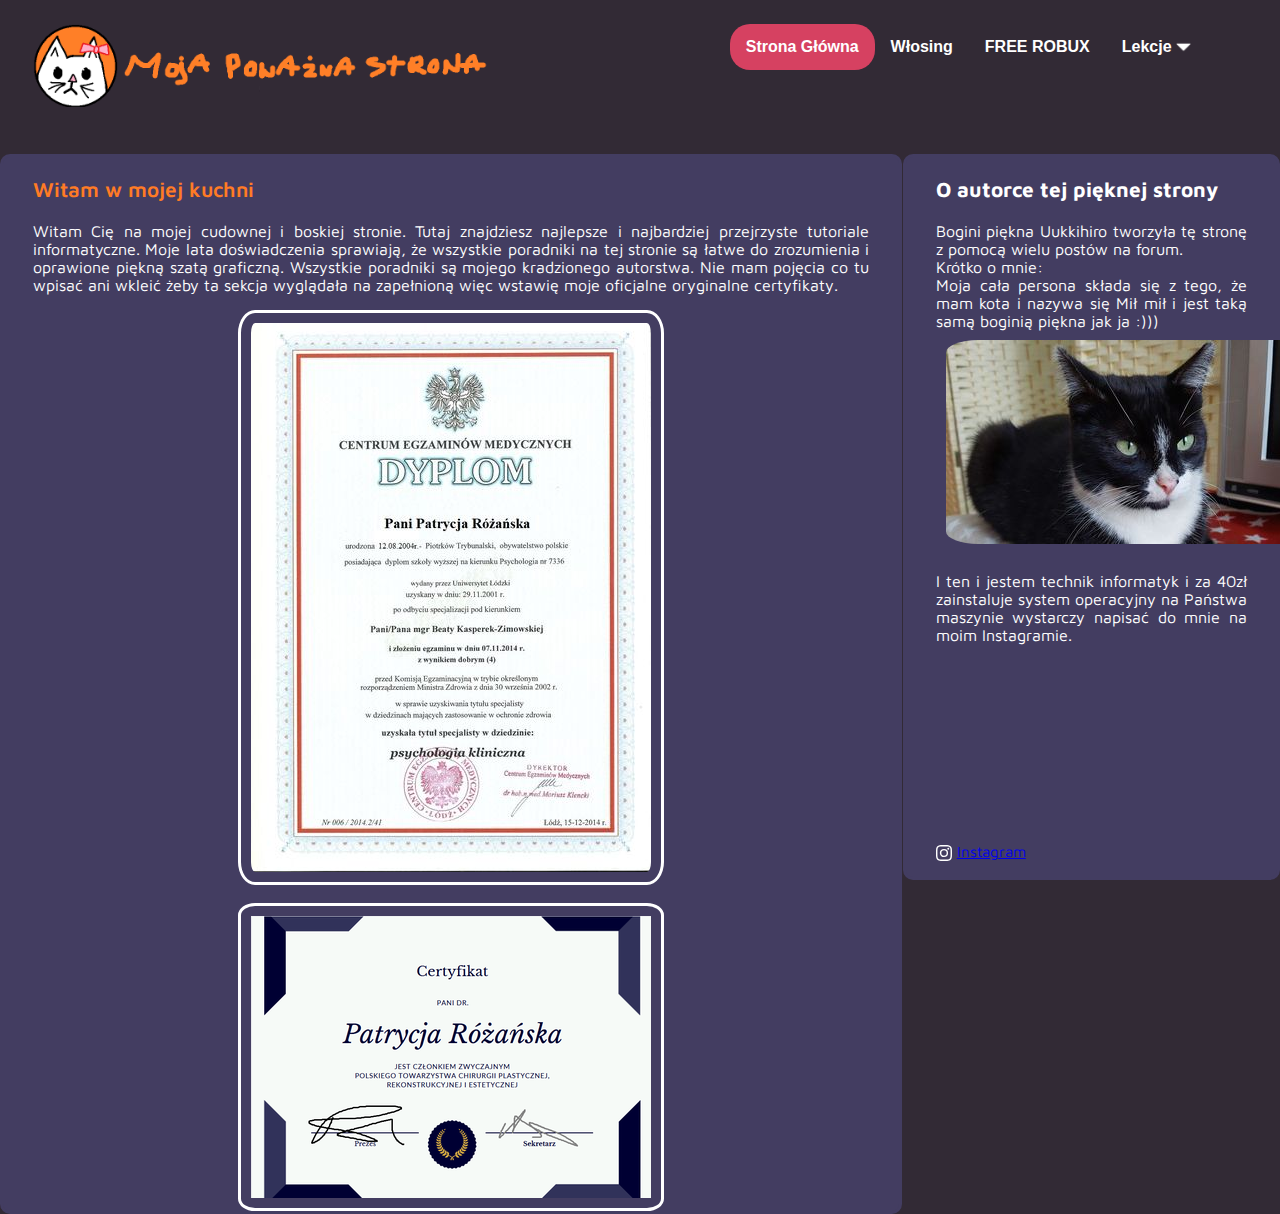
<file: index.html>
<!DOCTYPE html>
<html lang="pl">
<head>
    <meta charset="UTF-8">
    <meta http-equiv="X-UA-Compatible" content="IE=edge">
    <meta name="viewport" content="width=device-width, initial-scale=1.0">
    <title>Moja poważna strona</title>
    <link rel="stylesheet" href="arkusze/stronaglowna.css">
    <link rel="stylesheet" href="arkusze/ui-ciemne.css">
    <link rel="preconnect" href="https://fonts.googleapis.com">
    <link rel="preconnect" href="https://fonts.gstatic.com" crossorigin>
    <link href="https://fonts.googleapis.com/css2?family=Maven+Pro:wght@400;600&display=swap" rel="stylesheet"> 
</head>
<body>
    <div class="top">
        <h4> 
            <div style="float:left; margin-left:30px;"><img src="zdjecia/banner-pomaranczowyA.png" width="500" height="83"></div>
            <div style="float:right; margin-right:70px;">
                <div class="meniu">
                <a class="aktywna" href="index.html">Strona Główna</a>
                <a href="wlosing.html">Włosing</a>
                <a href="robux.html">FREE ROBUX</a>
                    <div class="dropdown">
                        <button class="dropbtn">Lekcje
                            <img src="zdjecia/arrow-downW.png" width="15px" height="15px" style="display:inline-block;vertical-align:middle;">
                        </button>
                        <div class="dropdown-content">
                            <a href="lekcje-przedsiebiorczosc.html">Przedsiębiorczość</a>
                        </div>
                    </div>
                </div>
            </div>
            <div style="clear: left;"></div>
        </h4>
    </div>
      <br>
    <div class="posty">
        <p class="tekst" style="font-size:130%;color:var(--orange);font-weight:600">Witam w mojej kuchni</p>
        <p class="tekst"style="text-align:justify;">Witam Cię na mojej cudownej i boskiej stronie. Tutaj znajdziesz najlepsze i najbardziej przejrzyste tutoriale informatyczne. 
        Moje lata doświadczenia sprawiają, że wszystkie poradniki na tej stronie są łatwe do zrozumienia i oprawione piękną szatą graficzną. Wszystkie poradniki są
        mojego kradzionego autorstwa. Nie mam pojęcia co tu wpisać ani wkleić żeby ta sekcja wyglądała na zapełnioną więc wstawię moje oficjalne oryginalne certyfikaty.</p>
        <img src="zdjecia/dyplom.jpg" style="display:block;margin-left:auto;margin-right:auto; padding:10px;border-style:solid;border-radius:4%"><br>
        <img src="zdjecia/certyfolat.png" style="display:block;margin-left:auto;margin-right:auto; padding:10px;border-style:solid;border-radius:4%">

    </div>
    <div class="postya">
        <p class="tekst" style="font-size:130%;"><strong>O autorce tej pięknej strony</strong></p>
        <p class="tekst" style="text-align:justify;">Bogini piękna Uukkihiro tworzyła tę stronę z pomocą wielu postów na forum.<br>
            Krótko o mnie:<br>
            Moja cała persona składa się z tego, że mam kota i nazywa się Mił mił i jest taką samą boginią piękna jak ja :)))<br>
            <img src="zdjecia/kot.jpg" alt="tu powinno być zdjęcie kota" style="display:block;margin-left:auto;margin-right:auto; padding:10px;border-style:hidden;border-radius:10%"><br>
            I ten i jestem technik informatyk i za 40zł zainstaluje system operacyjny na Państwa maszynie wystarczy napisać do mnie na moim Instagramie.
            <br><br><br><br><br><br><br><br><br><br><br><br>
            <svg xmlns="http://www.w3.org/2000/svg" width="16" height="16" fill="currentColor" class="bi bi-instagram" viewBox="0 0 16 16" style="vertical-align: middle;">
                <path d="M8 0C5.829 0 5.556.01 4.703.048 3.85.088 3.269.222 2.76.42a3.917 3.917 0 0 0-1.417.923A3.927 3.927 0 0 0 .42 2.76C.222 3.268.087 3.85.048 4.7.01 5.555 0 5.827 0 8.001c0 2.172.01 2.444.048 3.297.04.852.174 1.433.372 1.942.205.526.478.972.923 1.417.444.445.89.719 1.416.923.51.198 1.09.333 1.942.372C5.555 15.99 5.827 16 8 16s2.444-.01 3.298-.048c.851-.04 1.434-.174 1.943-.372a3.916 3.916 0 0 0 1.416-.923c.445-.445.718-.891.923-1.417.197-.509.332-1.09.372-1.942C15.99 10.445 16 10.173 16 8s-.01-2.445-.048-3.299c-.04-.851-.175-1.433-.372-1.941a3.926 3.926 0 0 0-.923-1.417A3.911 3.911 0 0 0 13.24.42c-.51-.198-1.092-.333-1.943-.372C10.443.01 10.172 0 7.998 0h.003zm-.717 1.442h.718c2.136 0 2.389.007 3.232.046.78.035 1.204.166 1.486.275.373.145.64.319.92.599.28.28.453.546.598.92.11.281.24.705.275 1.485.039.843.047 1.096.047 3.231s-.008 2.389-.047 3.232c-.035.78-.166 1.203-.275 1.485a2.47 2.47 0 0 1-.599.919c-.28.28-.546.453-.92.598-.28.11-.704.24-1.485.276-.843.038-1.096.047-3.232.047s-2.39-.009-3.233-.047c-.78-.036-1.203-.166-1.485-.276a2.478 2.478 0 0 1-.92-.598 2.48 2.48 0 0 1-.6-.92c-.109-.281-.24-.705-.275-1.485-.038-.843-.046-1.096-.046-3.233 0-2.136.008-2.388.046-3.231.036-.78.166-1.204.276-1.486.145-.373.319-.64.599-.92.28-.28.546-.453.92-.598.282-.11.705-.24 1.485-.276.738-.034 1.024-.044 2.515-.045v.002zm4.988 1.328a.96.96 0 1 0 0 1.92.96.96 0 0 0 0-1.92zm-4.27 1.122a4.109 4.109 0 1 0 0 8.217 4.109 4.109 0 0 0 0-8.217zm0 1.441a2.667 2.667 0 1 1 0 5.334 2.667 2.667 0 0 1 0-5.334z"/>
              </svg> <a href="https://instagram.com/Uukihiro" class="abc" style="font-size:15px;">Instagram</a>
        </p>
    </div>
</body>
</html>
</file>
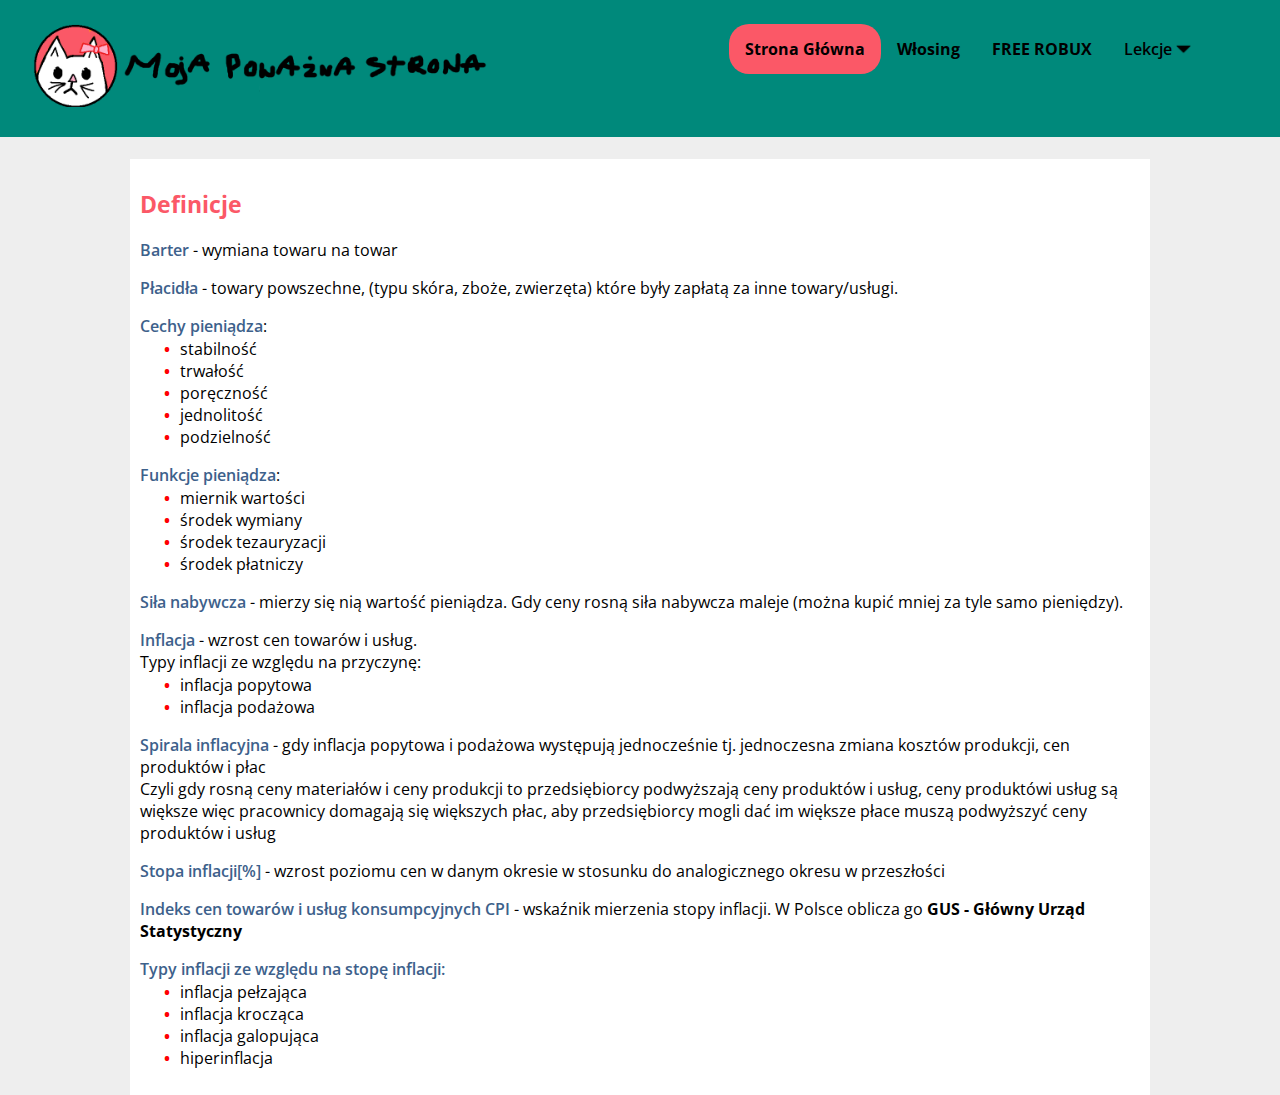
<file: lekcje-przedsiebiorczosc.html>
<!DOCTYPE html>
<html lang="en">
<head>
    <meta charset="UTF-8">
    <meta http-equiv="X-UA-Compatible" content="IE=edge">
    <meta name="viewport" content="width=device-width, initial-scale=1.0">
    <title>Moja poważna strona</title>
    <link rel="stylesheet" href="arkusze/lekcje.css">
    <link rel="stylesheet" href="arkusze/ui-jasne.css">
    <link rel="preconnect" href="https://fonts.googleapis.com">
    <link rel="preconnect" href="https://fonts.gstatic.com" crossorigin>
    <link href="https://fonts.googleapis.com/css2?family=Open+Sans:wght@400;600&display=swap" rel="stylesheet"> 
</head>
<body>
    <div class="top">
        <h4> 
            <div style="float:left; margin-left:30px;"><img src="zdjecia/banner-czarnyA.png" width="500" height="83"></div>
            <div style="float:right; margin-right:70px;">
                <div class="navbar">
                <a class="aktywna" href="index.html">Strona Główna</a>
                <a href="wlosing.html">Włosing</a>
                <a href="robux.html">FREE ROBUX</a>
                    <div class="dropdown">
                        <button class="dropbtn">Lekcje
                            <img src="zdjecia/arrow-down.png" width="15px" height="15px" style="display:inline-block;vertical-align:middle;">
                        </button>
                        <div class="dropdown-content">
                            <a href="lekcje-przedsiebiorczosc.html">Przedsiębiorczość</a>
                        </div>
                    </div>
                </div>
            </div>
            <div style="clear: left;"></div>
        </h4>
    </div>
    <br>
    <div class="content">
        <div>
            <h2>Definicje</h2>
            <p><span class="def">Barter</span> - wymiana towaru na towar</p>
            <p><span class="def">Płacidła</span> - towary powszechne, (typu skóra, zboże, zwierzęta) które były zapłatą za inne towary/usługi.</p>
           <p> <span class="def">Cechy pieniądza</span>:</p>
            <ul>
                <li>stabilność</li>
                <li>trwałość</li>
                <li>poręczność</li>
                <li>jednolitość</li>
                <li>podzielność</li>
            </ul>
            <p><span class="def">Funkcje pieniądza</span>:</p>
            <ul>
                <li>miernik wartości</li>
                <li>środek wymiany</li>
                <li>środek tezauryzacji</li>
                <li>środek płatniczy</li>
            </ul>
            <p><span class="def">Siła nabywcza</span> - mierzy się nią wartość pieniądza. Gdy ceny rosną siła nabywcza maleje (można kupić mniej za tyle samo pieniędzy).</p>
            <p><span class="def">Inflacja</span> - wzrost cen towarów i usług.<br>Typy inflacji ze względu na przyczynę:</p>
            <ul>
                <li>inflacja popytowa</li>
                <li>inflacja podażowa</li>
            </ul>
            <p><span class="def">Spirala inflacyjna</span> - gdy inflacja popytowa i podażowa występują jednocześnie tj. jednoczesna zmiana kosztów produkcji, cen produktów i płac <br> Czyli gdy rosną ceny materiałów i ceny produkcji to przedsiębiorcy podwyższają ceny produktów i usług, ceny produktówi usług są większe więc pracownicy domagają się większych płac, aby przedsiębiorcy mogli dać im większe płace muszą podwyższyć ceny produktów i usług</p>
            <p><span class="def">Stopa inflacji[%]</span> - wzrost poziomu cen w danym okresie w stosunku do analogicznego okresu w przeszłości</p>
            <p><span class="def">Indeks cen towarów i usług konsumpcyjnych CPI</span> - wskaźnik mierzenia stopy inflacji. W Polsce oblicza go <b>GUS - Główny Urząd Statystyczny</b></p>
            <p><span class="def">Typy inflacji ze względu na stopę inflacji:</span></p>
            <ul>
                <li>inflacja pełzająca</li>
                <li>inflacja krocząca</li>
                <li>inflacja galopująca</li>
                <li>hiperinflacja</li>
            </ul>
        </div>

    </div>
</body>
</html>
</file>
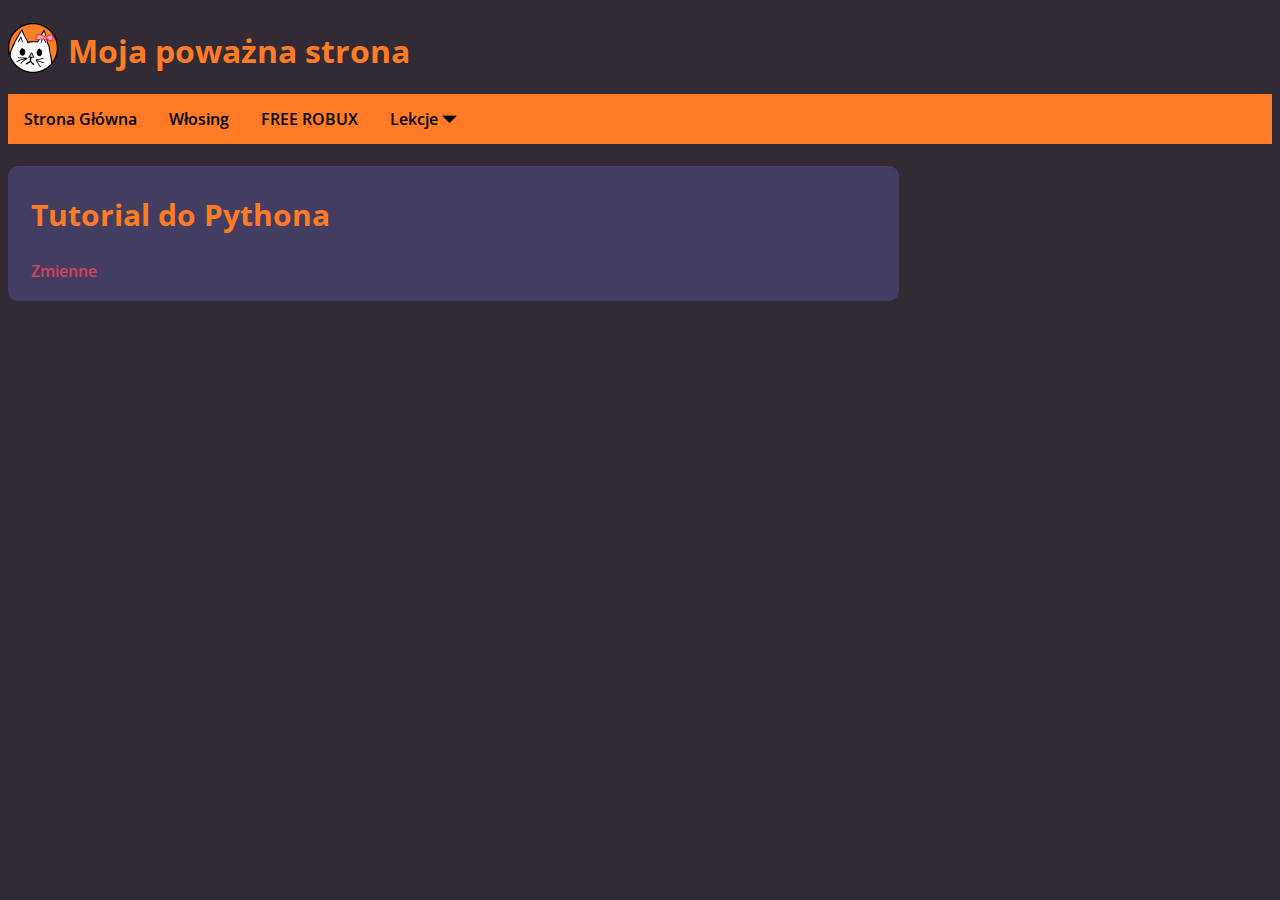
<file: python.html>
<!DOCTYPE html>
<html lang="pl">
<head>
    <meta charset="UTF-8">
    <meta http-equiv="X-UA-Compatible" content="IE=edge">
    <meta name="viewport" content="width=device-width, initial-scale=1.0">
    <title>Moja poważna strona</title>
    <link rel="stylesheet" href="arkusze/python.css">
    <link rel="preconnect" href="https://fonts.googleapis.com">
    <link rel="preconnect" href="https://fonts.gstatic.com" crossorigin>
    <link href="https://fonts.googleapis.com/css2?family=Open+Sans:wght@400;600&display=swap" rel="stylesheet"> 
</head>
<body>
    <div style="display:inline-block;vertical-align:middle;"><img src="zdjecia/logo.png" width="50px" height="50px"></div><div style="display:inline-block;vertical-align:middle;"><h1>Moja poważna strona</h1></div>
    <div class="navbar">
      <a href="index.html">Strona Główna</a>
      <a href="wlosing.html">Włosing</a>
      <a href="robux.html">FREE ROBUX</a>
          <div class="dropdown">
              <button class="dropbtn">Lekcje
                  <img src="zdjecia/arrow-down.png" width="15px" height="15px" style="display:inline-block;vertical-align:middle;">
              </button>
              <div class="dropdown-content">
                  <a href="lekcje-przedsiebiorczosc.html">Przedsiębiorczość</a>
              </div>
          </div>
      </div>
      <br>
      <div class="posty">
        <div class="tekst">
            <h2>Tutorial do Pythona</h2>
            <p class="naglowek">Zmienne</p>
        </div>
      </div>
</body>
</html>
</file>
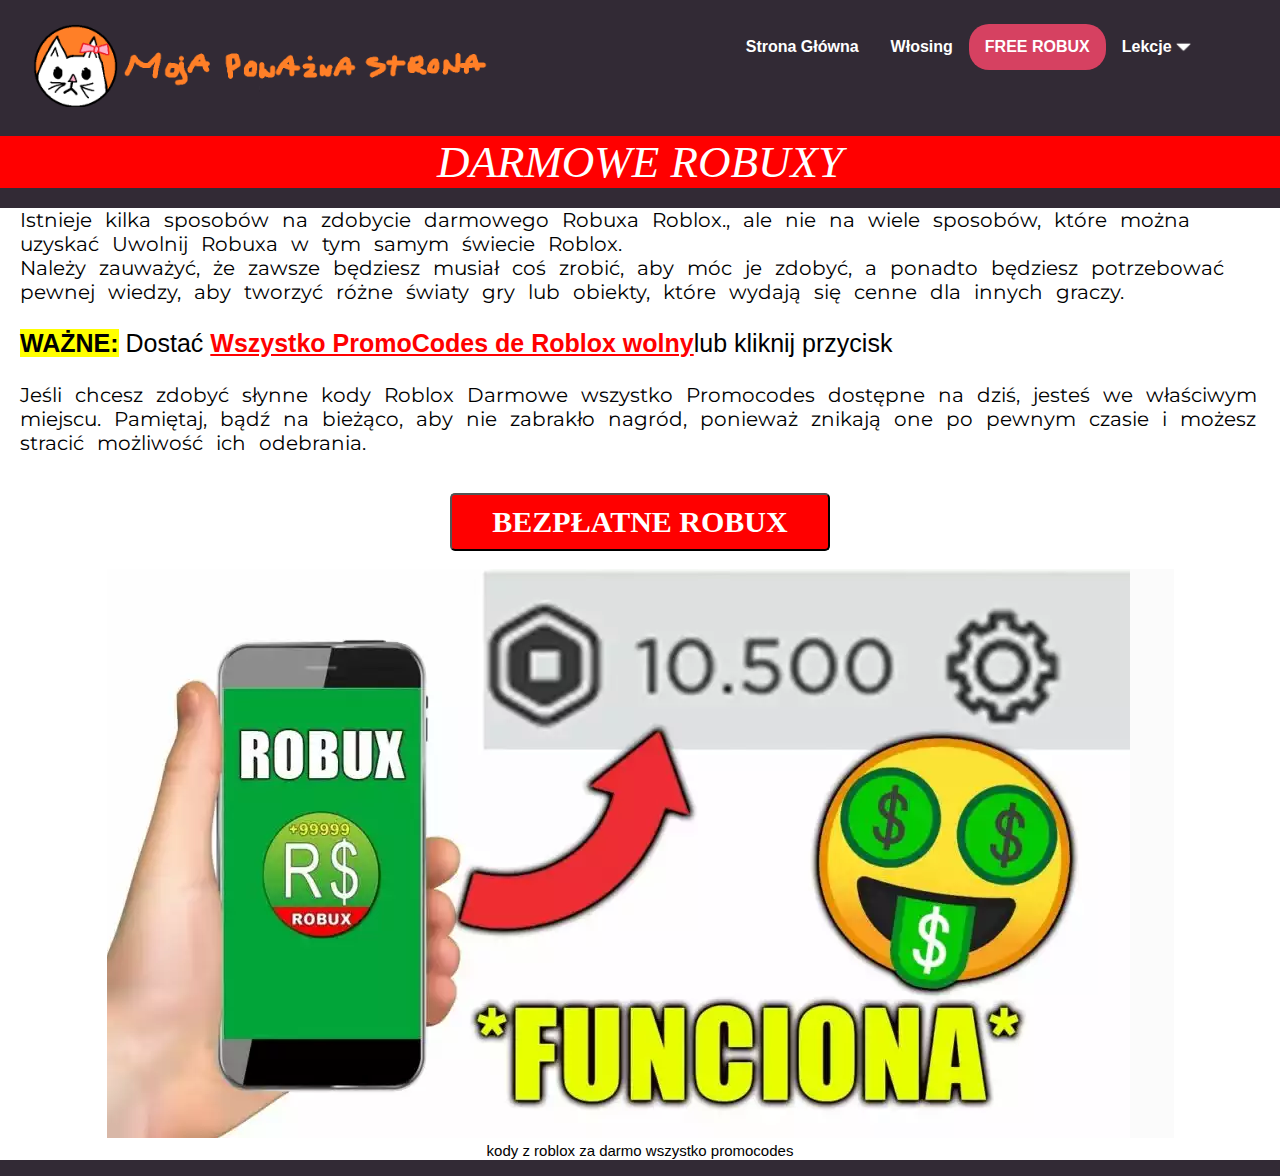
<file: robux.html>
<!DOCTYPE html>
<html lang="pl">
<head>
    <meta charset="UTF-8">
    <meta http-equiv="X-UA-Compatible" content="IE=edge">
    <meta name="viewport" content="width=device-width, initial-scale=1.0">
    <title>Moja poważna strona</title>
    <link rel="stylesheet" href="arkusze/robux.css">
    <link rel="stylesheet" href="arkusze/ui-ciemne.css">
    <link rel="preconnect" href="https://fonts.googleapis.com">
    <link rel="preconnect" href="https://fonts.gstatic.com" crossorigin>
    <link href="https://fonts.googleapis.com/css2?family=Montserrat:wght@400;800&family=Open+Sans:wght@400;600&display=swap" rel="stylesheet"> 
</head>
<body>
    <div class="top">
        <h4> 
            <div style="float:left; margin-left:30px;"><img src="zdjecia/banner-pomaranczowyA.png" width="500" height="83"></div>
            <div style="float:right; margin-right:70px;">
                <div class="meniu">
                <a href="index.html">Strona Główna</a>
                <a href="wlosing.html">Włosing</a>
                <a class="aktywna" href="robux.html">FREE ROBUX</a>
                    <div class="dropdown">
                        <button class="dropbtn">Lekcje
                            <img src="zdjecia/arrow-downW.png" width="15px" height="15px" style="display:inline-block;vertical-align:middle;">
                        </button>
                        <div class="dropdown-content">
                            <a href="lekcje-przedsiebiorczosc.html">Przedsiębiorczość</a>
                        </div>
                    </div>
                </div>
            </div>
            <div style="clear: left;"></div>
        </h4>
    </div>
      <div>
        <p class="blink">DARMOWE ROBUXY</p>
        <div style="background:white;color:black;">
            <p class="tekst">
            Istnieje kilka sposobów na zdobycie darmowego Robuxa Roblox., ale nie na wiele sposobów, które można uzyskać Uwolnij Robuxa w tym samym świecie Roblox.<br>
            Należy zauważyć, że zawsze będziesz musiał coś zrobić, aby móc je zdobyć, a ponadto będziesz potrzebować pewnej wiedzy, aby tworzyć różne światy gry lub obiekty, które wydają się cenne dla innych graczy.
            </p>
            <p style="margin-left:20px;margin-right:20px;font-size:25px;">
                <span style="background-color:yellow;font-weight:800;">WAŻNE:</span> Dostać <span style="font-weight:800;color:red;text-decoration:underline;">Wszystko PromoCodes de Roblox wolny</span>lub kliknij przycisk
            </p>
            <p class="tekst">
                Jeśli chcesz zdobyć słynne kody Roblox Darmowe wszystko Promocodes dostępne na dziś, jesteś we właściwym miejscu. Pamiętaj, bądź na bieżąco, aby nie zabrakło nagród, ponieważ znikają one po pewnym czasie i możesz stracić możliwość ich odebrania.<br> 
            </p>
            <p style="text-align:center">
                <br><input type="submit" value="BEZPŁATNE ROBUX" name="przycisk"><br><br>
                <img src="zdjecia/robux.png"><br>
                <span style="font-size:15px;">kody z roblox za darmo wszystko promocodes</span>
            </p>
        </div>
    </div>
</body>
</html>
</file>
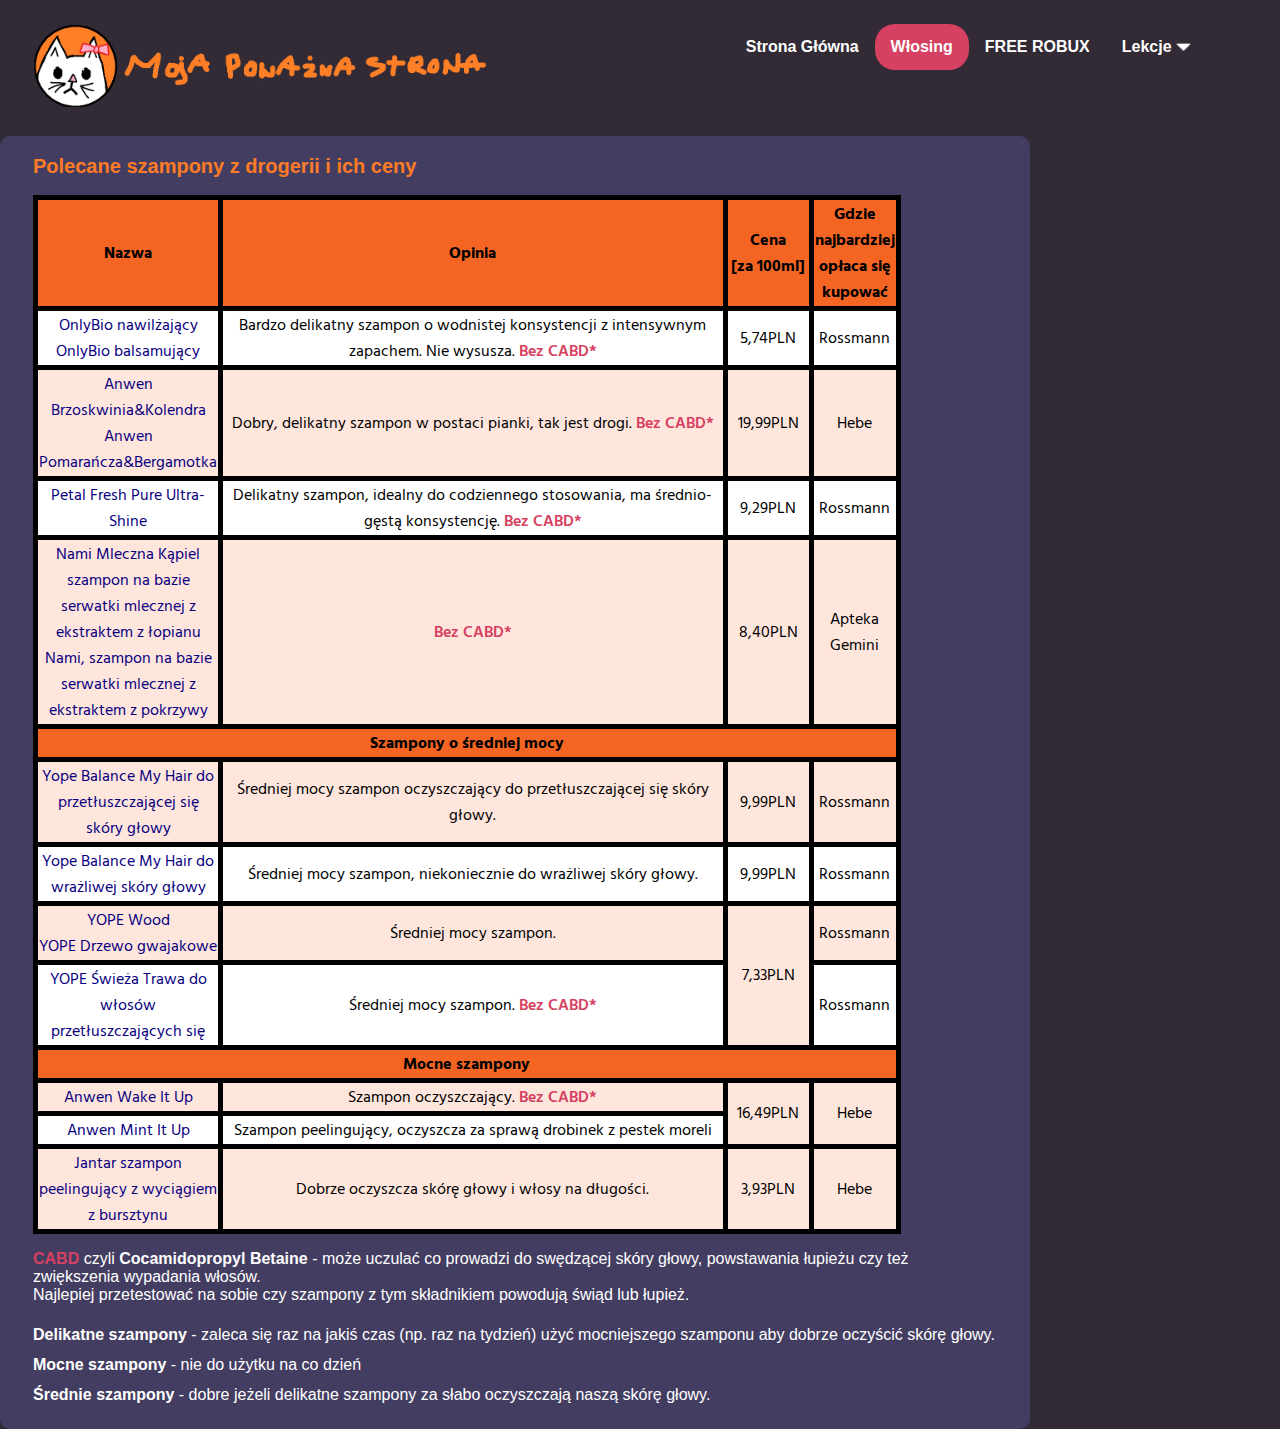
<file: wlosing.html>
<!DOCTYPE html>
<html lang="pl">
<head>
    <meta charset="UTF-8">
    <meta http-equiv="X-UA-Compatible" content="IE=edge">
    <meta name="viewport" content="width=device-width, initial-scale=1.0">
    <title>Moja poważna strona</title>
    <link rel="stylesheet" href="arkusze/wlosing.css">
    <link rel="stylesheet" href="arkusze/ui-ciemne.css">
    <link rel="preconnect" href="https://fonts.googleapis.com">
    <link rel="preconnect" href="https://fonts.gstatic.com" crossorigin>
    <link href="https://fonts.googleapis.com/css2?family=Hind+Siliguri:wght@400;600&family=Open+Sans:wght@400;600&Maven+Pro:wght@400;600&display=swap" rel="stylesheet"> 
</head>
<body>
    <div class="top">
        <h4> 
            <div style="float:left; margin-left:30px;"><img src="zdjecia/banner-pomaranczowyA.png" width="500" height="83"></div>
            <div style="float:right; margin-right:70px;">
                <div class="meniu">
                <a href="index.html">Strona Główna</a>
                <a class="aktywna" href="wlosing.html">Włosing</a>
                <a href="robux.html">FREE ROBUX</a>
                    <div class="dropdown">
                        <button class="dropbtn">Lekcje
                            <img src="zdjecia/arrow-downW.png" width="15px" height="15px" style="display:inline-block;vertical-align:middle;">
                        </button>
                        <div class="dropdown-content">
                            <a href="lekcje-przedsiebiorczosc.html">Przedsiębiorczość</a>
                        </div>
                    </div>
                </div>
            </div>
            <div style="clear: left;"></div>
        </h4>
    </div>
    <div class="posty">
        <h2 class="tekst">Polecane szampony z drogerii i ich ceny</h2>
        <div class="tekst">
            <table width="90%">
                <tr class="n">
                <th style=width:20%>Nazwa</th>
                <th style=width:60%>Opinia</th>
                <th style="width:10%">Cena <br>[za 100ml]</th>
                <th style="width:10%">Gdzie najbardziej opłaca się kupować</th>
                </tr>
                <tr class="k2">
                    <td><a href=https://www.rossmann.pl/Produkt/Szampony/Onlybio-Hair-in-Balance-szampon-do-wlosow-400-ml,354494,8657>OnlyBio nawilżający<br><a href="https://www.rossmann.pl/Produkt/Szampony/Onlybio-Hair-in-Balance-szampon-do-wlosow-przetluszczajacych-sie-400-ml,354496,8657">OnlyBio balsamujący</a></td>
                    <td>Bardzo delikatny szampon o wodnistej konsystencji z intensywnym zapachem. Nie wysusza. <span class="tekst2">Bez CABD*</span></td>
                    <td>5,74PLN</td>
                    <td>Rossmann</td>
                </tr>
                <tr class="k1">
                    <td><a href="https://www.hebe.pl/anwen-lagodny-szampon-do-wlosow-200-ml-000000000000412846.html">Anwen Brzoskwinia&Kolendra</a><br><a href="https://www.hebe.pl/anwen-lagodny-szampon-do-wlosow-200-ml-000000000000412846.html">Anwen Pomarańcza&Bergamotka</a></td>
                    <td>Dobry, delikatny szampon w postaci pianki, tak jest drogi. <span class="tekst2">Bez CABD*</span></td>
                    <td>19,99PLN</td>
                    <td>Hebe</td>
                </tr>
                <tr class="k2">
                    <td><a href="https://www.rossmann.pl/Produkt/Szampony/Petal-Fresh-Pure-szampon-do-wlosow-blask-355-ml,221762,8657">Petal Fresh Pure Ultra-Shine</a></td>
                    <td>Delikatny szampon, idealny do codziennego stosowania, ma średnio-gęstą konsystencję. <span class="tekst2">Bez CABD*</span></td>
                    <td>9,29PLN</td>
                    <td>Rossmann</td>
                </tr>
                <tr class="k1">
                    <td><a href="https://gemini.pl/nami-mleczna-kapiel-szampon-na-bazie-serwatki-mlecznej-z-ekstraktem-z-lopianu-280-ml-0070446">Nami Mleczna Kąpiel szampon na bazie serwatki mlecznej z ekstraktem z łopianu</a><br><a href="https://gemini.pl/nami-szampon-na-bazie-serwatki-mlecznej-z-ekstraktem-z-pokrzywy-280-ml-0070447">Nami, szampon na bazie serwatki mlecznej z ekstraktem z pokrzywy</a></td>
                    <td><span class="tekst2">Bez CABD*</span></td>
                    <td>8,40PLN</td>
                    <td>Apteka Gemini</td>
                </tr>
                <tr class="n"><th colspan="4">Szampony o średniej mocy</th></tr>
                <tr class="k1">
                    <td><a href="https://www.rossmann.pl/Produkt/Szampony/Yope-Balance-szampon-do-przetluszczajacej-sie-skory-glowy-300-ml,390564,8657">Yope Balance My Hair do przetłuszczającej się skóry głowy</a></td>
                    <td>Średniej mocy szampon oczyszczający do przetłuszczającej się skóry głowy.</td>
                    <td>9,99PLN</td>
                    <td>Rossmann</td>
                </tr>
                <tr class="k2">
                    <td><a href="https://www.rossmann.pl/Produkt/Szampony/Yope-Boost-szampon-do-wrazliwej-skory-glowy-300-ml,390560,8657">Yope Balance My Hair do wrażliwej skóry głowy</a></td>
                    <td>Średniej mocy szampon, niekoniecznie do wrażliwej skóry głowy.</td>
                    <td>9,99PLN</td>
                    <td>Rossmann</td>
                </tr>
                <tr class="k1">
                    <td> <a href="https://www.rossmann.pl/Produkt/Szampony/Yope-Wood-szampon-do-wlosow-300-ml,356346,8657">YOPE Wood</a><br><a href="https://www.rossmann.pl/Produkt/Szampony/Yope-Drzewo-gwajakowe-szampon-do-wlosow-300-ml,356342,8657">YOPE Drzewo gwajakowe</a></td>
                    <td>Średniej mocy szampon.</td>
                    <td rowspan="2">7,33PLN</td>
                    <td>Rossmann</td>
                </tr>
                <tr class="k2">
                    <td><a href="https://www.rossmann.pl/Produkt/Szampony/Yope-Swieza-Trawa-szampon-do-wlosow-przetluszczajacych-sie-300-ml,340436,8657">YOPE Świeża Trawa do włosów przetłuszczających się</a></td>
                    <td>
                        Średniej mocy szampon. <span class="tekst2">Bez CABD*</span>
                    </td>
                    <td>Rossmann</td>
                </tr>
                <tr class="n"><th colspan=4>Mocne szampony</th></tr>
                <tr class="k1">
                    <td><a href="https://www.hebe.pl/anwen-enzymatyczny-szampon-kawowy-oczyszczajacy-do-wlosow-200-ml-000000000000383157.html">Anwen Wake It Up</a></td>
                    <td>Szampon oczyszczający. <span class="tekst2">Bez CABD*</span></td>
                    <td rowspan="2">16,49PLN</td>
                    <td rowspan="2">Hebe</td>
                </tr>
                <tr class="k2">
                    <td><a href="https://www.hebe.pl/anwen-peelingujacy-szampon-do-wlosow-200-ml-000000000000381947.html">Anwen Mint It Up</a></td>
                    <td>Szampon peelingujący, oczyszcza za sprawą drobinek z pestek moreli</td>
                </tr>
                <tr class="k1">
                    <td> <a href="https://www.hebe.pl/jantar-peelingujacy-szampon-do-wlosow-330ml-000000000000310199.html">Jantar szampon peelingujący z wyciągiem z bursztynu</a></td>
                    <td>Dobrze oczyszcza skórę głowy i włosy na długości.</td>
                    <td>3,93PLN</td>
                    <td>Hebe</td>
                </tr>
            </table>
        </div>
        <div class="tekst">
            <p>
                <span class="tekst2">CABD</span> czyli <strong>Cocamidopropyl Betaine</strong> - może uczulać co prowadzi do swędzącej skóry głowy, powstawania łupieżu czy też zwiększenia wypadania włosów. <br>Najlepiej przetestować na sobie czy szampony z tym składnikiem powodują świąd lub łupież.<br>
            </p>
            <p style="line-height:30px";>
                <strong>Delikatne szampony</strong> - zaleca się raz na jakiś czas (np. raz na tydzień) użyć mocniejszego szamponu aby dobrze oczyścić skórę głowy.<br>
                <strong>Mocne szampony</strong> - nie do użytku na co dzień<br>
                <strong>Średnie szampony</strong> - dobre jeżeli delikatne szampony za słabo oczyszczają naszą skórę głowy.
            </p>
        </div>
    </div>
    </body>
    </html>
</file>
<file: arkusze/stronaglowna.css>
:root {
    --bg-color: #322A35;
    --orange: #ff7b25;
    --red: #d64161;
    --post-color: #433D61;
}

.posty{
    border-style: solid;
    border-color:var(--post-color);
    background-color:var(--post-color);
    border-radius: 10px;
    display:block;
    width:70%;
    float:left;
    font-family: 'Maven Pro', sans-serif;
}

.postya{
    border-style: solid;
    border-color:var(--post-color);
    background-color:var(--post-color);
    border-radius: 10px;
    float:right;
    display:block;
    width:29%;
    font-family: 'Maven Pro', sans-serif;
}

.tekst{
    margin-left:30px;
    margin-right:30px;
}

.abc a{
    color: green;
    background-color: transparent;
    text-decoration: none;
}

a.abc:visited{
    color: var(--orange);
    background-color: transparent;
    text-decoration: none;
}

a.abc:hover {
    color: var(--red);
    background-color: transparent;
    text-decoration: underline;
}
</file>
<file: arkusze/ui-ciemne.css>
:root {
    --bg-color: #322A35;
    --orange: #ff7b25;
    --red: #d64161;
    --post-color: #433D61;
}
body
{
    font-family: 'Open-Sans', sans-serif;
    background-color:var(--bg-color);
    color:white;
    margin:0;
}
.meniu {
    overflow: hidden;
    background-color: var(--bg-color);
  }
  
.meniu a {
    float: left;
    color: white;
    text-align: center;
    padding: 14px 16px;
    text-decoration: none;
    border-style:hidden;
    border-radius:20px;
    transition: background-color 0.2s;
    font-family:Arial, Helvetica, sans-serif;
}
  
.dropdown {
    float: left;
    overflow: hidden;
}
  
.dropdown .dropbtn {
    font-size: 16px;  
    border: none;
    outline: none;
    color: white;
    font-weight:600;
    font-family:Arial, Helvetica, sans-serif;
    padding: 14px 16px;
    background-color: inherit;
    margin: 0;
    transition: background-color 0.2s;
    border-style:hidden;
    border-radius:20px;
}
  
.meniu a:hover, .dropdown:hover .dropbtn {
    background-color: var(--orange);
}
  
.dropdown-content {
    display: none;
    position: absolute;
    background-color: #f9f9f9;
    min-width: 160px;
    box-shadow: 0px 8px 16px 0px rgba(0,0,0,0.2);
    z-index: 1;
    border-style:hidden;
    border-radius:10px;
}

.dropdown-content a {
    float: none;
    color: black;
    padding: 12px 16px;
    text-decoration: none;
    display: block;
    text-align: left;
    font-weight:400;
  }
.dropdown-content a:hover {
    background-color: #ddd;
}
  
.dropdown:hover .dropdown-content {
    display: block;
}

.aktywna {
    background-color:var(--red);
  }

.top{
    border-style: solid;
    border-color:var(--bg-color);
    background-color:var(--bg-color);
    display:block;
    padding:0;
    margin:auto;
}
</file>
<file: arkusze/lekcje.css>
:root {
    --bg-color: #eeeeee;
    --orange: #fb5867;
    --red: #3d618b;
    --post-color: white;
    --navi-bar-color:#00897b;;
}
.tekst{
    margin-left:30px;
    margin-right:30px;
}
h2{
  color:var(--orange);
  font-size:23px;
}
.def{
  color:var(--red);
  font-weight:600;
}
.n{
  color:var(--red);
  font-weight:600; 
}
p + ul {
  margin-top: -15px;
}
.top{
  border-style: solid;
  border-color:var(--navi-bar-color);
  background-color:var(--navi-bar-color);
  display:block;
  padding:0;
  margin:auto;
}
ul {
  list-style: none;
}

ul li::before {
  content: "\2022";
  color: red;
  font-weight: bold;
  display: inline-block;
  width: 1em;
  margin-left: -1em;
}
</file>
<file: arkusze/ui-jasne.css>
:root {
    --bg-color: #eeeeee;
    --orange: #fb5867;
    --red: #3d618b;
    --post-color: white;
    --navi-bar-color:#00897b;;
}
body
{
    font-family: 'Open Sans', sans-serif;
    background-color:var(--bg-color);
    color:black;
    margin:0;
}
.content {
  max-width: 1000px;
  margin: auto;
  background: var(--post-color);
  padding: 10px;

}
h1{
    color:#dd744d;
    margin-left:10px;
}
.navbar {
    overflow: hidden;
    background-color: #00897b;
  }
  
  .navbar a {
    float: left;
    text-align: center;
    padding: 14px 16px;
    text-decoration: none;
    border-style:hidden;
    border-radius:20px;
    color: black;
    transition: background-color 0.2s;
  }
  
  .dropdown {
    float: left;
    overflow: hidden;
  }
  
  .dropdown .dropbtn {
    font-size: 16px;  
    border: none;
    outline: none;
    color: black;
    font-weight:600;
    padding: 14px 16px;
    background-color: inherit;
    font-family: inherit;
    margin: 0;
    transition: background-color 0.2s;
    border-style:hidden;
    border-radius:20px;
  }
  
  .navbar a:hover, .dropdown:hover .dropbtn {
    background-color: var(--red);
  }
  
  .dropdown-content {
    display: none;
    position: absolute;
    background-color: #f9f9f9;
    border-style:hidden;
    border-radius:10px;
    min-width: 160px;
    box-shadow: 0px 8px 16px 0px rgba(0,0,0,0.2);
    z-index: 1;
  }
  
  .dropdown-content a {
    float: none;
    color: black;
    padding: 12px 16px;
    text-decoration: none;
    display: block;
    text-align: left;
    font-weight:400;
  }
  .dropdown-content a:hover {
    background-color: #ddd;
  }
  
  .dropdown:hover .dropdown-content {
    display: block;
  }
.aktywna {
    background-color:var(--orange);
    border-style:hidden;
    border-radius:10px;
  }
</file>
<file: arkusze/python.css>
:root {
    --bg-color: #322A35;
    --orange: #ff7b25;
    --red: #d64161;
    --post-color: #433D61;
}
body
{
    font-family: 'Open Sans', sans-serif;
    background-color:var(--bg-color);
    color:white;
}
h1{
    color:var(--orange);
    margin-left:10px;
}
.navbar {
  overflow: hidden;
  background-color: var(--orange);
}

.navbar a {
  float: left;
  color: white;
  text-align: center;
  padding: 14px 16px;
  text-decoration: none;
  font-weight:600;
  color: black;
}

.dropdown {
  float: left;
  overflow: hidden;
}

.dropdown .dropbtn {
  font-size: 16px;  
  border: none;
  outline: none;
  color: black;
  font-weight:600;
  padding: 14px 16px;
  background-color: inherit;
  font-family: inherit;
  margin: 0;
}

.navbar a:hover, .dropdown:hover .dropbtn {
  background-color: #ff6600;
}

.dropdown-content {
  display: none;
  position: absolute;
  background-color: #f9f9f9;
  min-width: 160px;
  box-shadow: 0px 8px 16px 0px rgba(0,0,0,0.2);
  z-index: 1;
}

.dropdown-content a {
  float: none;
  color: black;
  padding: 12px 16px;
  text-decoration: none;
  display: block;
  text-align: left;
  font-weight:400;
}
.dropdown-content a:hover {
  background-color: #ddd;
}

.dropdown:hover .dropdown-content {
  display: block;
}
.aktywna {
    background-color:var(--red);
  }
.posty{
    border-style: solid;
    border-color:var(--post-color);
    background-color:var(--post-color);
    border-radius: 10px;
    display:block;
    width:70%;
    float:left;
  }
.tekst{
    margin-left:20px;
    margin-right:100px;
}
.naglowek{
    color:var(--red);
    font-weight:600;
}
h2{
    color:var(--orange);
    font-size:30px;
}
</file>
<file: arkusze/robux.css>
:root {
    --bg-color: #322A35;
    --orange: #ff7b25;
    --red: #d64161;
}

.blink {
    animation: blinkingText 1s infinite;
    font-family: futura;
    font-style: italic;
    width: 100%;
    margin:0;
    text-align: center;
    color: white;
    font-size: 45px;
    background-color: red;
}

@keyframes blinkingText {
    from {
        opacity: 1;
        color : yellow;
        }
    to {
        opacity: 0;
        color : white;
        }
    0% {
        opacity: 0;
    }
    50% {
        opacity: .5;
    }
    100% {
        opacity: 1;
    }
}

.tekst
{
    margin-left:20px;
    margin-right:20px;
    font-family: 'Montserrat', sans-serif;
    word-spacing:8px;
    font-size:20px;
}
input[type=submit] {
    color:white;
    font-family: futura;
    font-weight:800;
    padding:10px 40px; 
    background:red; 
    border:2,solid,black;
    cursor:pointer;
    border-radius: 5px; 
    font-size:30px;
}
</file>
<file: arkusze/wlosing.css>
:root {
    --bg-color: #322A35;
    --orange: #ff7b25;
    --red: #d64161;
    --post-color: #433D61;
}

.posty{
    border-style: solid;
    border-color:var(--post-color);
    background-color:var(--post-color);
    border-radius: 10px;
    display:block;
    width:80%;
    float:left;
}
.postya{
    border-style: solid;
    border-color:var(--post-color);
    background-color:var(--post-color);
    border-radius: 10px;
    display:block;
    width:19%;
    float:right;
}
.tekst{
    margin-left:30px;
    margin-right:30px;
}
h2{
    color:var(--orange);
    font-weight:600;
    font-size:20px;
}
table, th, td{
    text-align:center;
    color:black;
    border-style:solid;
    border-collapse:collapse;
    border-width:5px;
    font-family: 'Hind Siliguri', sans-serif;
}
a{
    color: rgb(9, 0, 128);
    background-color: transparent;
    text-decoration: none;

}
tr.n{
    background-color:#f46524;
}
tr.k1{
    background-color:#ffe6dd;
}
tr.k2{
    background-color:white;
}
.tekst2{
    color:var(--red);
    font-weight:600;
}
</file>
